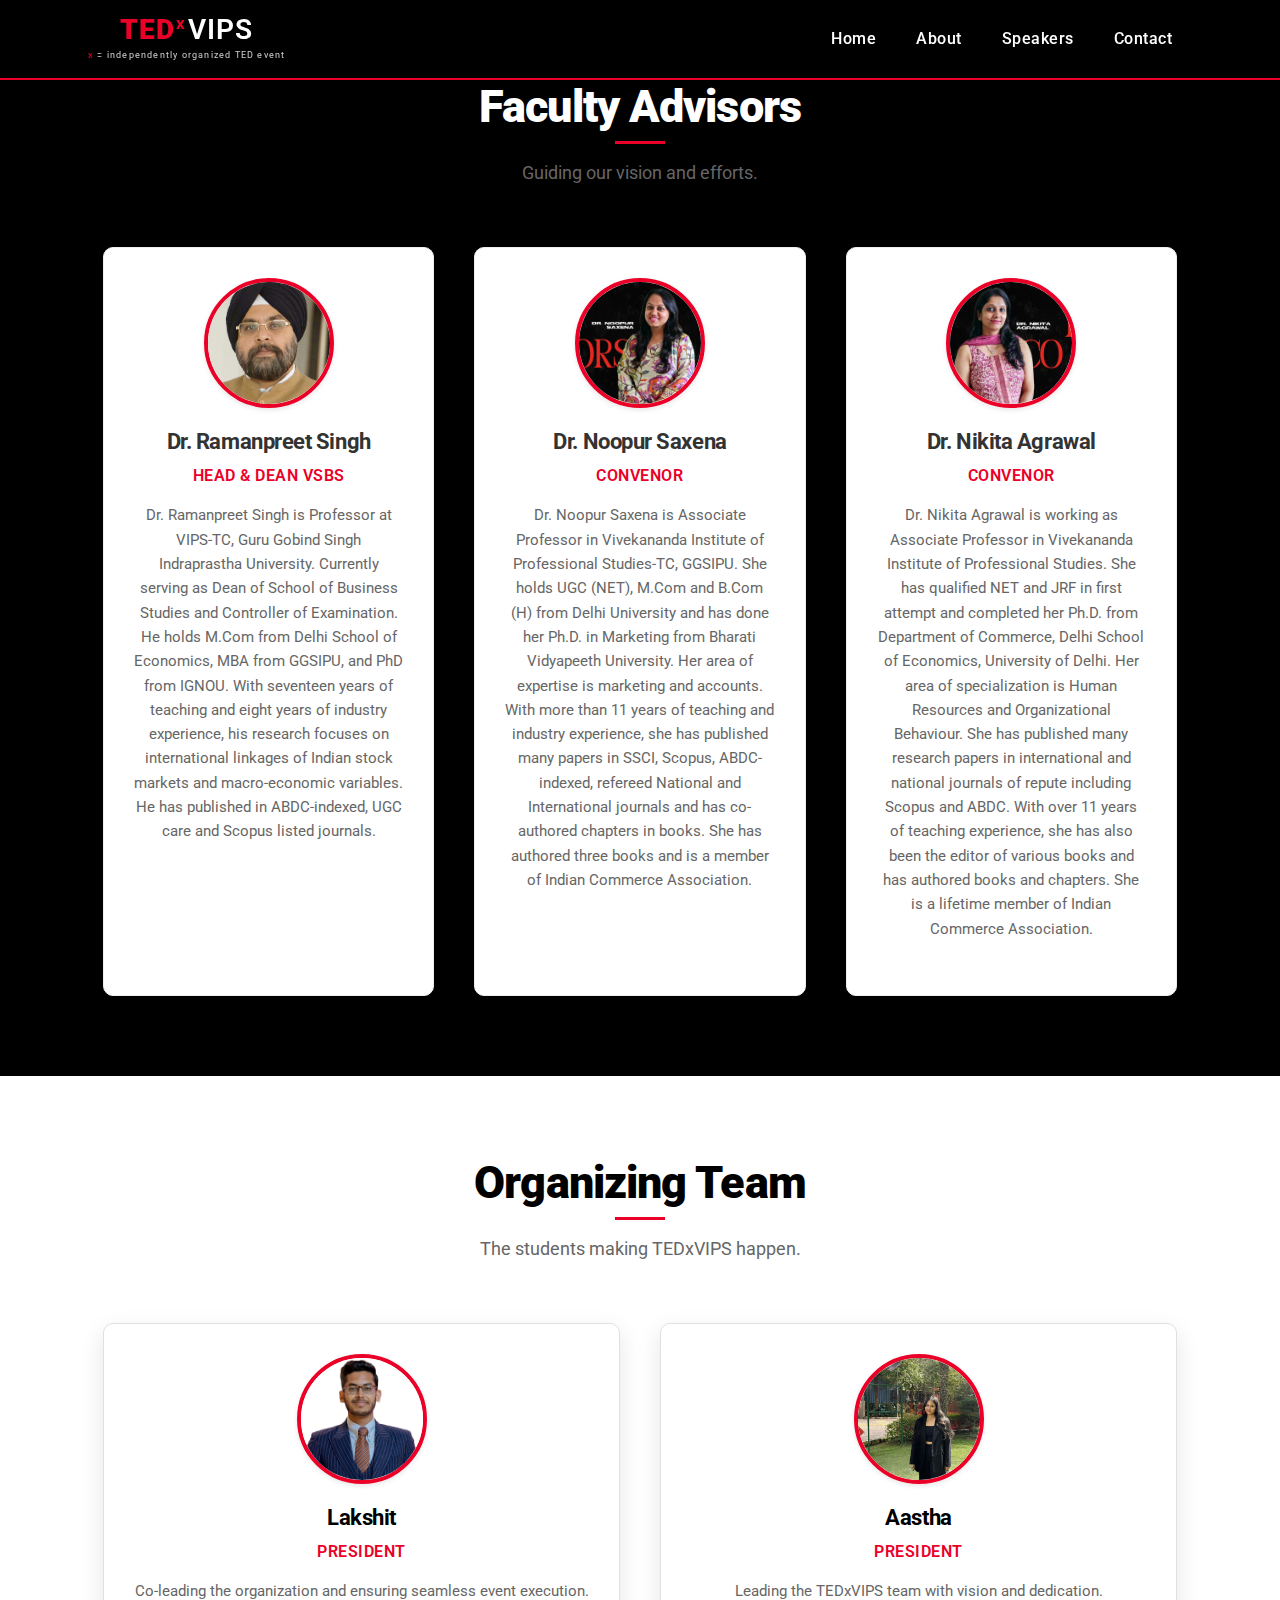
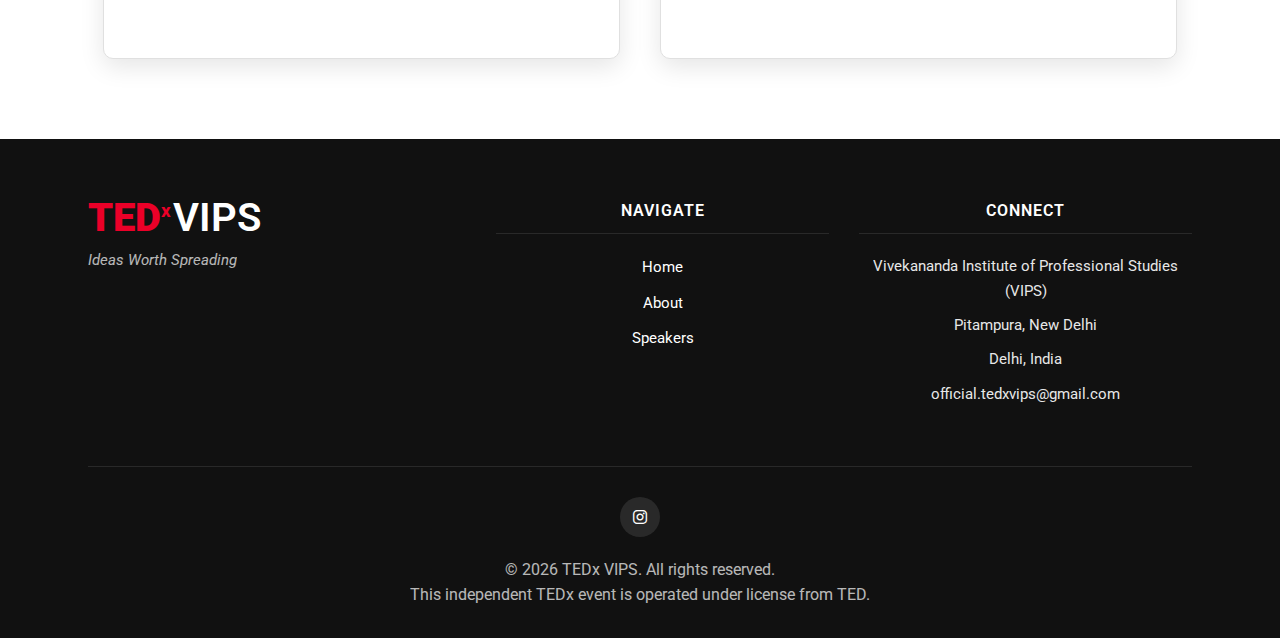
<file: faculty.html>
<!DOCTYPE html>
<html lang="en">
<head>
    <meta charset="UTF-8">
    <meta name="viewport" content="width=device-width, initial-scale=1.0">
    <title>Faculty & Team - TEDx VIPS</title> <!-- Updated Title -->
    <!-- Link to main CSS file -->
    <link rel="stylesheet" href="css/main.css"> <!-- Changed from style.css -->
    <!-- Link to theme CSS file -->
    <link rel="stylesheet" href="css/theme.css">
    <!-- Link to header CSS file -->
    <link rel="stylesheet" href="css/components/header.css">
    <!-- Link to faculty CSS file -->
    <link rel="stylesheet" href="css/components/faculty.css">
    <!-- Link to footer CSS file -->
    <link rel="stylesheet" href="css/components/footer.css">
    <!-- Add Font Awesome CDN -->
    <link rel="stylesheet" href="https://cdnjs.cloudflare.com/ajax/libs/font-awesome/6.0.0/css/all.min.css" integrity="sha512-9usAa10IRO0HhonpyAIVpjrylPvoDwiPUiKdWk5t3PyolY1cOd4DSE0Ga+ri4AuTroPR5aQvXU9xC6qOPnzFeg==" crossorigin="anonymous" referrerpolicy="no-referrer" />
    <!-- Add other necessary meta tags, fonts, etc. -->
    <link href="https://fonts.googleapis.com/css2?family=Roboto:wght@300;400;700;900&display=swap" rel="stylesheet">
</head>
<body>
    <!-- Header Component Placeholder -->
    <div id="header"></div>

    <main>
        <section class="team-section faculty-section">
            <div class="container">
                <div class="section-title">
                    <h2>Faculty Advisors</h2>
                    <p class="section-subtitle">Guiding our vision and efforts.</p>
                </div>
                <div class="team-grid">
                    <!-- Faculty Member Card Example - Dean Sir (Head & Dean VSBS) -->
                    <div class="team-member-card">
                        <img src="assets/images/faculty/Dr_Ramanpreet_Singh.jpg" alt="Dr. Ramanpreet Singh" class="member-photo">
                        <h3 class="member-name">Dr. Ramanpreet Singh</h3>
                        <p class="member-title">Head & Dean VSBS</p>
                        <p class="member-bio">Dr. Ramanpreet Singh is Professor at VIPS-TC, Guru Gobind Singh Indraprastha University. Currently serving as Dean of School of Business Studies and Controller of Examination. He holds M.Com from Delhi School of Economics, MBA from GGSIPU, and PhD from IGNOU. With seventeen years of teaching and eight years of industry experience, his research focuses on international linkages of Indian stock markets and macro-economic variables. He has published in ABDC-indexed, UGC care and Scopus listed journals.</p>
                    </div>
                    <!-- Noopur Ma'am - Convenor -->
                    <div class="team-member-card">
                        <img src="assets/images/faculty/noopur.jpg" alt="Dr. Noopur Saxena" class="member-photo">
                        <h3 class="member-name">Dr. Noopur Saxena</h3>
                        <p class="member-title">Convenor</p>
                        <p class="member-bio">Dr. Noopur Saxena is Associate Professor in Vivekananda Institute of Professional Studies-TC, GGSIPU. She holds UGC (NET), M.Com and B.Com (H) from Delhi University and has done her Ph.D. in Marketing from Bharati Vidyapeeth University. Her area of expertise is marketing and accounts. With more than 11 years of teaching and industry experience, she has published many papers in SSCI, Scopus, ABDC-indexed, refereed National and International journals and has co-authored chapters in books. She has authored three books and is a member of Indian Commerce Association.</p>
                    </div>
                    <!-- Nikita Ma'am - Convenor -->
                    <div class="team-member-card">
                        <img src="assets/images/faculty/nikita.jpg" alt="Dr. Nikita Agrawal" class="member-photo">
                        <h3 class="member-name">Dr. Nikita Agrawal</h3>
                        <p class="member-title">Convenor</p>
                        <p class="member-bio">Dr. Nikita Agrawal is working as Associate Professor in Vivekananda Institute of Professional Studies. She has qualified NET and JRF in first attempt and completed her Ph.D. from Department of Commerce, Delhi School of Economics, University of Delhi. Her area of specialization is Human Resources and Organizational Behaviour. She has published many research papers in international and national journals of repute including Scopus and ABDC. With over 11 years of teaching experience, she has also been the editor of various books and has authored books and chapters. She is a lifetime member of Indian Commerce Association.</p>
                    </div>
                </div>
            </div>
        </section>

        <section class="team-section organizing-team-section">
            <div class="container">
                <div class="section-title">
                    <h2>Organizing Team</h2>
                    <p class="section-subtitle">The students making TEDxVIPS happen.</p>
                </div>
                <div class="team-grid">
                    <!-- Team Member Card - Lakshit (President) -->
                    <div class="team-member-card">
                        <img src="assets/images/team/lakshit.jpg" alt="Lakshit" class="member-photo">
                        <h3 class="member-name">Lakshit</h3>
                        <p class="member-title">President</p>
                        <p class="member-bio">Co-leading the organization and ensuring seamless event execution.</p>
                    </div>
                    <!-- Team Member Card - Aastha (President) -->
                    <div class="team-member-card">
                        <img src="assets/images/team/aastha.jpg" alt="Aastha" class="member-photo">
                        <h3 class="member-name">Aastha</h3>
                        <p class="member-title">President</p>
                        <p class="member-bio">Leading the TEDxVIPS team with vision and dedication.</p>
                    </div>
                </div>
            </div>
        </section>
    </main>

    <!-- Footer Component Placeholder -->
    <div id="footer"></div>

    <!-- Link to main JS file and component scripts -->
    <script src="js/main.js"></script>
    <script src="js/components/header.js"></script>
    <script src="js/components/footer.js"></script>
</body>
</html>
</file>
<file: css/main.css>
* {
    box-sizing: border-box;
    margin: 0;
    padding: 0;
}

body {
    margin: 0;
    font-family: 'Roboto', sans-serif;
    line-height: 1.6;
    color: #fff;
    background-color: #000;
    padding-top: 70px; /* Keep this for fixed header */
}

h1, h2, h3 {
    margin: 0;
    padding: 0;
    font-weight: 900;
    letter-spacing: -0.02em;
}

/* Container styles */
.container {
    width: 90%;
    max-width: 1200px;
    margin: 0 auto;
    padding: 0 15px;
}

/* Header specific styles */
.header {
    background: transparent;
    color: #fff;
}

/* Footer styles */
.footer {
    background: #111;
    color: #fff;
    text-align: center;
    padding: 10px 0;
}

/* Hero section styles */
.hero {
    position: relative;
    overflow: hidden;
    height: 100vh;
}

.hero video {
    position: absolute;
    top: 50%;
    left: 50%;
    min-width: 100%;
    min-height: 100%;
    width: auto;
    height: auto;
    z-index: 1;
    transform: translate(-50%, -50%);
}

.hero .overlay {
    position: absolute;
    top: 0;
    left: 0;
    width: 100%;
    height: 100%;
    background: rgba(0, 0, 0, 0.5);
    z-index: 2;
}

.hero .content {
    position: relative;
    z-index: 3;
    color: #fff;
    text-align: center;
    padding: 20px;
}

/* Section styling */
section {
    scroll-margin-top: 80px;
    position: relative;
    padding: 80px 0; /* Reduced default padding */
    overflow: hidden;
    border-top: none; /* Remove transparent border that might be causing the strip */
    margin: 0;
}

/* Remove hero and first section border */
#hero::after {
    display: none;
}

/* Adjust the section alternating style */
section:nth-of-type(odd) {
    background-color: #000;
    color: #fff;
}

section:nth-of-type(even) {
    background-color: #fff;
    color: #000;
}

/* Headers in light sections */
section:nth-of-type(even) h1,
section:nth-of-type(even) h2,
section:nth-of-type(even) h3 {
    color: #000;
}

/* Remove the gap between sections specifically */
#schedule {
    padding-bottom: 0;
}

#contact {
    padding-top: 0;
    padding-bottom: 0 !important;
    margin-bottom: 0 !important;
    border-bottom: none !important;
    font-size: 0;
}

/* Remove any other potential dividers */
section::before,
section::after {
    display: none;
}

/* Footer adjustments to remove gap */
#footer {
    margin-top: -1px !important; /* Negative margin to pull up footer */
    background-color: #111 !important; /* Ensure the footer background color */
    border: none !important; /* Ensure no borders */
}

/* Event details section */
.event-meta {
    display: flex;
    justify-content: center;
    flex-wrap: wrap;
    gap: 40px;
    margin-bottom: 40px;
    font-size: 1.2rem;
    letter-spacing: 2px;
}

/* Event details section styling */
#event-details {
    background-color: #000; 
    /* Remove this negative margin */
    padding-top: 30px; 
    border-top: none; 
    position: relative;
    z-index: 5; 
}

.event-date, .event-location, .event-time {
    font-weight: 700;
}

.btn-large {
    display: block;
    width: 250px;
    margin: 0 auto;
    padding: 18px 20px;
    background-color: #EB0028;
    color: #fff;
    text-align: center;
    font-size: 1.2rem;
    text-transform: uppercase;
    letter-spacing: 2px;
    border: none;
    font-weight: 700;
    transition: all 0.3s ease;
    text-decoration: none;
}

.btn-large:hover {
    background-color: #fff;
    color: #EB0028;
}

/* Smooth scrolling */
html {
    scroll-behavior: smooth;
}

/* Text alignment styles */
.text-center {
    text-align: center;
}

.lead {
    font-size: 1.4rem;
    font-weight: 300;
    margin-bottom: 1.5rem;
}

/* Utility classes */
.hidden {
    display: none !important;
}

/* Responsive styles */
@media (max-width: 768px) {
    body {
        padding-top: 60px; /* Reduced padding for mobile header height */
    }
    
    section {
        padding: 40px 0; /* Reduced mobile section padding */
        margin: 0;
    }
    
    .event-meta {
        flex-direction: column;
        gap: 15px;
        margin-bottom: 30px;
        font-size: 1rem; /* Slightly smaller font */
        text-align: center; /* Center align text on mobile */
    }
    
    .btn-large {
        width: 90%; /* Wider buttons on mobile */
        max-width: 280px;
        padding: 15px 20px;
        font-size: 1rem;
    }
    
    .container {
        width: 95%; /* More width on mobile */
        padding: 0 10px;
    }
    
    h1 {
        font-size: 2.3rem; /* Smaller heading size */
    }
    
    h2 {
        font-size: 1.8rem;
    }
    
    /* Adjust spacing between sections */
    #event-details {
        padding-top: 20px;
    }
}

/* Extra small devices */
@media (max-width: 480px) {
    section {
        padding: 30px 0; /* Further reduced padding */
    }
    
    .btn-large {
        width: 100%;
        font-size: 0.9rem;
        padding: 12px 15px;
    }
    
    h1 {
        font-size: 2rem;
    }
    
    h2 {
        font-size: 1.6rem;
    }
}
</file>
<file: css/theme.css>
:root {
    /* TEDx colors */
    --tedx-red: #EB0028;
    --tedx-dark-red: #c60023;
    --dark-gray: #333333;
    --medium-gray: #666666;
    --light-gray: #f9f9f9;
    --white: #ffffff;
    --black: #000000;
    
    /* Section backgrounds */
    --bg-primary: var(--black);
    --bg-secondary: var(--white);
    --text-on-dark: var(--white);
    --text-on-light: var(--black);
    
    /* Typography */
    --font-primary: 'Roboto', sans-serif;
    --font-secondary: 'Georgia', serif;
    
    /* Spacing */
    --spacing-xs: 8px;
    --spacing-sm: 16px;
    --spacing-md: 24px;
    --spacing-lg: 32px;
    --spacing-xl: 48px;
    --spacing-xxl: 64px;
}

body {
    font-family: var(--font-primary);
    background-color: var(--bg-primary);
    color: var(--text-on-dark);
    line-height: 1.6;
    margin: 0;
    padding: 0;
    -webkit-font-smoothing: antialiased;
    -moz-osx-font-smoothing: grayscale;
}

h1, h2, h3 {
    font-family: var(--font-primary);
    color: var(--text-on-dark);
    font-weight: 900;
    margin-top: 0;
    line-height: 1.2;
    letter-spacing: -0.02em;
}

h1 {
    font-size: 3.5rem;
}

h2 {
    font-size: 2.8rem;
    margin-bottom: var(--spacing-md);
}

h3 {
    font-size: 2rem;
    margin-bottom: var(--spacing-sm);
}

a {
    color: var(--tedx-red);
    text-decoration: none;
    transition: all 0.3s ease;
    position: relative;
}

a:hover {
    color: var(--tedx-dark-red);
}

p {
    margin-bottom: var(--spacing-md);
    font-size: 1rem;
}

.container {
    max-width: 1200px;
    width: 90%;
    margin: 0 auto;
    padding: 0 var(--spacing-md);
}

/* Section styling for alternating backgrounds */
.section {
    padding: var(--spacing-xl) 0;
}

.section-dark {
    background-color: var(--bg-primary);
    color: var(--text-on-dark);
}

.section-light {
    background-color: var(--bg-secondary);
    color: var(--text-on-light);
}

.section-light h1,
.section-light h2,
.section-light h3 {
    color: var(--black);
}

/* Button styles with minimal design */
.btn {
    display: inline-block;
    background-color: var(--tedx-red);
    color: var(--white);
    padding: var(--spacing-sm) var(--spacing-md);
    font-weight: 700;
    text-transform: uppercase;
    letter-spacing: 2px;
    transition: all 0.3s ease;
    border: none;
    cursor: pointer;
    text-decoration: none;
}

.btn:hover {
    background-color: var(--white);
    color: var(--tedx-red);
}

.btn-secondary {
    background-color: transparent;
    border: 2px solid var(--tedx-red);
    color: var(--tedx-red);
}

.btn-secondary:hover {
    background-color: var(--tedx-red);
    color: var(--white);
}

/* Section headers with minimal design */
.section-title {
    text-align: center;
    margin-bottom: var(--spacing-xl);
}

.section-title h2 {
    position: relative;
    display: inline-block;
    padding-bottom: var(--spacing-sm);
}

.section-title h2::after {
    content: '';
    position: absolute;
    bottom: 0;
    left: 0;
    width: 60px;
    height: 4px;
    background-color: var(--tedx-red);
}

.section-title.centered h2::after {
    left: 50%;
    transform: translateX(-50%);
}

.section-light .section-title h2::after {
    background-color: var(--tedx-red);
}

/* Image styling */
img {
    max-width: 100%;
    height: auto;
}

/* Grid layouts */
.grid {
    display: grid;
    grid-template-columns: repeat(auto-fill, minmax(300px, 1fr));
    gap: var(--spacing-lg);
}

/* TEDx signature x-pattern */
.x-pattern {
    position: relative;
}

.x-pattern::before {
    content: '×';
    font-size: 2rem;
    color: var(--tedx-red);
    position: absolute;
    top: 50%;
    left: -30px;
    transform: translateY(-50%);
}

/* Responsive adjustments */
@media (max-width: 768px) {
    h1 {
        font-size: 2.5rem;
    }
    
    h2 {
        font-size: 2rem;
    }
    
    h3 {
        font-size: 1.5rem;
    }
    
    .grid {
        grid-template-columns: 1fr;
    }
}
</file>
<file: css/components/header.css>
.header {
    position: fixed;
    top: 0;
    left: 0;
    width: 100%;
    background-color: rgba(0, 0, 0, 0.8);
    padding: 15px 0;
    z-index: 1000;
    transition: all 0.3s ease;
    border-bottom: 2px solid #EB0028;
}

.header.scrolled {
    padding: 10px 0;
    background-color: rgba(0, 0, 0, 0.95);
}

.header-wrapper {
    display: flex;
    justify-content: space-between;
    align-items: center;
    width: 100%;
}

.logo a {
    display: flex;
    flex-direction: column;
    align-items: center;
    color: #fff;
    text-decoration: none;
}

.logo-text {
    font-size: 28px;
    font-weight: 900;
    letter-spacing: 1px;
    color: #EB0028;
    line-height: 1;
}

/* Style for VIPS text in the header */
.logo-text .vips {
    color: #fff;
    margin-left: 2px;
    font-weight: 600;
}

.logo-x {
    font-size: 0.6em;
    font-weight: 700;
    vertical-align: super;
    margin-left: 1px;
    color: #EB0028;
}

.logo-subtext {
    display: block;
    font-size: 9px;
    text-transform: none; /* Remove text-transform: uppercase to allow lowercase */
    letter-spacing: 1.2px;
    color: #fff;
    margin-top: 4px;
    opacity: 0.8;
}

.logo-subtext .red-x {
    color: #EB0028; /* Red color for the "x" */
    font-weight: 600;
}

.main-nav {
    display: flex;
    align-items: center;
}

.nav-list {
    display: flex;
    list-style: none;
    margin: 0;
    padding: 0;
}

.nav-item {
    margin: 0 5px;
    display: flex;
    align-items: center;
}

.nav-link {
    display: block;
    padding: 8px 15px;
    color: #fff;
    text-decoration: none;
    font-size: 16px;
    font-weight: 500;
    letter-spacing: 0.5px;
    transition: all 0.3s ease;
    border-radius: 4px;
    position: relative;
}

.nav-link:after {
    content: '';
    position: absolute;
    bottom: 0;
    left: 50%;
    width: 0;
    height: 2px;
    background-color: #EB0028;
    transition: all 0.3s ease;
    transform: translateX(-50%);
}

.nav-link:hover:after,
.nav-link.active:after {
    width: 70%;
}

.nav-toggle {
    display: none;
    flex-direction: column;
    justify-content: space-between;
    width: 30px;
    height: 21px;
    cursor: pointer;
}

.nav-toggle span {
    display: block;
    height: 3px;
    width: 100%;
    background-color: #fff;
    border-radius: 2px;
    transition: all 0.3s ease;
}

/* Mobile Navigation Styles */
.mobile-only {
    display: none;
}

/* The nav overlay that darkens the screen */
.nav-overlay {
    display: none;
    position: fixed;
    top: 0;
    left: 0;
    right: 0;
    bottom: 0;
    background-color: rgba(0, 0, 0, 0.7);
    z-index: 998;
    opacity: 0;
    transition: opacity 0.3s ease;
}

.nav-overlay.active {
    display: block;
    opacity: 1;
}

/* Mobile Responsive Styles */
@media (max-width: 992px) {
    .header {
        padding: 10px 0; /* Keep vertical padding */
    }
    
    /* Override container padding/width within header */
    .header .container {
        padding: 0;
        max-width: none; 
        width: 100%;
    }

    /* Add padding directly to the wrapper */
    .header-wrapper {
        padding: 0 20px; /* Add horizontal padding */
    }
    
    .mobile-only {
        display: block;
    }
    
    .nav-toggle {
        display: flex;
        z-index: 1001;
        position: relative;
    }
    
    .nav-toggle span {
        transition: transform 0.3s ease, opacity 0.3s ease, background-color 0.3s ease;
    }
    
    .nav-toggle.active span:nth-child(1) {
        transform: translateY(9px) rotate(45deg);
        background-color: #EB0028;
    }
    
    .nav-toggle.active span:nth-child(2) {
        opacity: 0;
    }
    
    .nav-toggle.active span:nth-child(3) {
        transform: translateY(-9px) rotate(-45deg);
        background-color: #EB0028;
    }

    /* Single clear definition for the mobile navigation */
    .main-nav {
        position: fixed;
        top: 0;
        right: -100%;
        width: 85%;
        max-width: 350px;
        height: 100vh;
        background-color: rgba(0, 0, 0, 0.96);
        flex-direction: column;
        padding: 80px 20px 40px;
        transition: right 0.4s ease;
        z-index: 999;
        overflow-y: auto;
        box-shadow: -5px 0 30px rgba(0, 0, 0, 0.5);
    }
    
    .main-nav.active {
        right: 0;
    }

    .nav-list {
        flex-direction: column;
        width: 100%;
        gap: 0;
    }
    
    .nav-item {
        margin: 5px 0;
        width: 100%;
        opacity: 0;
        transform: translateX(20px);
        transition: opacity 0.3s ease, transform 0.3s ease;
    }
    
    .main-nav.active .nav-item {
        opacity: 1;
        transform: translateX(0);
        transition-delay: 0.2s;
    }
    
    /* Staggered animation for menu items */
    .main-nav.active .nav-item:nth-child(1) { transition-delay: 0.20s; }
    .main-nav.active .nav-item:nth-child(2) { transition-delay: 0.25s; }
    .main-nav.active .nav-item:nth-child(3) { transition-delay: 0.30s; }
    .main-nav.active .nav-item:nth-child(4) { transition-delay: 0.35s; }
    .main-nav.active .nav-item:nth-child(5) { transition-delay: 0.40s; }
    .main-nav.active .nav-item:nth-child(6) { transition-delay: 0.45s; }
    
    .nav-link {
        padding: 12px 15px;
        width: 100%;
        text-align: left;
        font-size: 18px;
        display: block;
        border-bottom: 1px solid rgba(255, 255, 255, 0.08);
    }
    
    .nav-link:after {
        display: none;
    }
    
    .nav-link:hover, 
    .nav-link.active {
        background-color: rgba(235, 0, 40, 0.15);
        color: #EB0028;
    }
    
    /* Register button in mobile menu */
    .nav-item.mobile-only {
        display: none;
        margin-top: 20px;
    }
    
    /* Prevent body scroll when menu is open */
    body.nav-open {
        overflow: hidden;
    }
}

@media (max-width: 480px) {
    .header-wrapper {
        padding: 0 15px; /* Adjust padding for smaller screens */
    }
    
    .logo-text {
        font-size: 22px;
    }
    
    .logo-subtext {
        font-size: 7px;
        letter-spacing: 1px;
    }
}
</file>
<file: css/components/faculty.css>
/* Basic styles for the team sections */
.team-section {
    padding: 80px 0; /* Increased padding */
    text-align: center;
}

.faculty-section {
    background-color: var(--white); /* Or a suitable background */
    color: var(--black);
}

.organizing-team-section {
    background-color: var(--light-gray); /* Different background for contrast */
    color: var(--black);
}

.team-section .section-title {
    margin-bottom: 60px; /* Increased margin */
}

.team-section .section-title h2 {
    color: var(--black);
    margin-bottom: 15px; /* Adjusted margin */
    position: relative;
    display: inline-block;
    padding-bottom: 10px;
}

/* Ensure h2 color in faculty section is white */
.faculty-section .section-title h2 {
    color: var(--white); /* Changed color to white */
}

/* Underline for section titles */
.team-section .section-title h2::after {
    content: '';
    position: absolute;
    bottom: 0;
    left: 50%;
    transform: translateX(-50%);
    width: 50px;
    height: 3px;
    background-color: var(--tedx-red);
}

.team-section .section-title p.section-subtitle {
    color: var(--medium-gray);
    font-size: 1.1rem;
    max-width: 700px;
    margin: 0 auto 0 auto; /* Removed bottom margin from here */
}

/* Grid layout for team members */
.team-grid {
    display: grid;
    grid-template-columns: repeat(auto-fit, minmax(260px, 1fr)); /* Slightly larger minmax */
    gap: 40px; /* Increased gap */
    max-width: 1200px; /* Adjust as needed */
    margin: 0 auto;
    padding: 0 15px; /* Add some padding on the sides */
}

/* Styling for individual member cards */
.team-member-card {
    background-color: var(--white);
    border-radius: 10px; /* Slightly more rounded */
    box-shadow: 0 5px 20px rgba(0, 0, 0, 0.08); /* Softer shadow */
    padding: 30px; /* Increased padding */
    text-align: center;
    transition: transform 0.3s ease, box-shadow 0.3s ease;
    border: 1px solid #eee; /* Subtle border */
}

.team-member-card:hover {
    transform: translateY(-8px); /* Increased lift */
    box-shadow: 0 12px 30px rgba(0, 0, 0, 0.12); /* Enhanced shadow */
}

/* Specific depth effect for Organizing Team cards */
.organizing-team-section .team-member-card {
    box-shadow: 0 8px 25px rgba(0, 0, 0, 0.1); /* Deeper initial shadow */
    border: 1px solid #e0e0e0; /* Add a slightly darker border for contrast */
}

.organizing-team-section .team-member-card:hover {
    transform: translateY(-10px) scale(1.02); /* More lift and slight scale */
    box-shadow: 0 15px 35px rgba(0, 0, 0, 0.15); /* Deeper shadow on hover */
}

.member-photo {
    width: 130px; /* Slightly larger photo */
    height: 130px;
    border-radius: 50%; /* Circular photos */
    object-fit: cover; /* Ensure photo covers the area */
    margin: 0 auto 20px auto; /* Increased bottom margin */
    border: 4px solid var(--tedx-red); /* Thicker border */
    display: block;
    box-shadow: 0 2px 5px rgba(0,0,0,0.1); /* Subtle shadow on photo */
}

.member-name {
    font-size: 1.4rem; /* Slightly larger name */
    color: var(--dark-gray);
    margin-bottom: 8px; /* Adjusted margin */
    font-weight: 700; /* Bolder name */
}

.member-title {
    font-size: 1rem;
    color: var(--tedx-red);
    margin-bottom: 15px; /* Increased margin */
    font-weight: 600; /* Bolder title */
    text-transform: uppercase; /* Uppercase title */
    letter-spacing: 0.5px;
}

.member-bio {
    font-size: 0.95rem; /* Slightly larger bio */
    color: var(--medium-gray);
    line-height: 1.6; /* Adjusted line height */
}

/* Responsive adjustments */
@media (max-width: 992px) { /* Added breakpoint for tablets */
    .team-grid {
        grid-template-columns: repeat(auto-fit, minmax(240px, 1fr));
        gap: 30px;
    }
    .member-photo {
        width: 110px;
        height: 110px;
    }
}

@media (max-width: 768px) {
    .team-section {
        padding: 60px 0;
    }
    .team-grid {
        grid-template-columns: repeat(auto-fit, minmax(220px, 1fr));
        gap: 25px;
    }

    .team-member-card {
        padding: 25px; /* Adjusted padding */
    }

    .member-photo {
        width: 100px;
        height: 100px;
    }
    .member-name {
        font-size: 1.3rem;
    }
}

@media (max-width: 480px) {
    .team-section {
        padding: 50px 0; /* Adjusted padding */
    }

    .team-grid {
        grid-template-columns: 1fr; /* Stack cards on small screens */
        gap: 25px; /* Adjusted gap */
        max-width: 320px; /* Adjusted width */
    }

     .member-photo {
        width: 100px; /* Keep size consistent with 768px */
        height: 100px;
    }

    .member-name {
        font-size: 1.25rem; /* Adjusted size */
    }
}
</file>
<file: css/components/footer.css>
.footer {
    background-color: #111;
    color: #fff;
    padding: 60px 0 30px;
    font-family: var(--font-primary, 'Helvetica Neue', sans-serif);
    line-height: 1.6;
    margin-top: 0; /* Ensure no top margin causing a gap */
    border-top: none; /* Remove any top border */
}

.footer-content {
    display: grid;
    grid-template-columns: 1fr 2fr;
    gap: 60px;
    margin-bottom: 50px;
}

/* Footer brand section */
.footer-brand {
    display: flex;
    flex-direction: column;
    align-items: flex-start;
}

.footer-logo {
    font-size: 2.5rem;
    font-weight: 900;
    line-height: 1;
    margin-bottom: 10px;
}

.footer .ted {
    color: #EB0028;
}

.footer .x {
    font-size: 1.2rem;
    font-weight: 700;
    vertical-align: super;
    color: #EB0028;
}

.footer .vips {
    color: #fff;
    margin-left: 2px; /* Reduced from 5px to match header */
    font-weight: 600;
}

.footer-tagline {
    font-size: 0.95rem;
    margin-top: 0;
    opacity: 0.7;
    font-style: italic;
}

/* Footer links section */
.footer-links {
    display: grid;
    grid-template-columns: 1fr 1fr;
    gap: 30px;
}

.footer h4 {
    font-size: 1rem;
    text-transform: uppercase;
    letter-spacing: 1px;
    margin-bottom: 20px;
    border-bottom: 1px solid rgba(255, 255, 255, 0.1);
    padding-bottom: 10px;
    font-weight: 600;
}

.footer-nav ul {
    list-style: none;
    padding: 0;
    margin: 0;
}

.footer-nav ul li {
    margin-bottom: 10px;
}

.footer-nav a {
    color: #fff;
    text-decoration: none;
    transition: color 0.3s ease;
    font-size: 0.95rem;
}

.footer-nav a:hover {
    color: #EB0028;
}

.footer-contact p {
    margin: 0 0 10px;
    font-size: 0.95rem;
    opacity: 0.9;
}

/* Footer bottom section */
.footer-bottom {
    display: flex;
    flex-direction: column;
    align-items: center;
    padding-top: 30px;
    border-top: 1px solid rgba(255, 255, 255, 0.1);
}

.social-links {
    display: flex;
    justify-content: center;
    gap: 20px; /* Adjust gap as needed */
    margin-bottom: 20px;
}

.social-links a {
    display: flex;
    align-items: center;
    justify-content: center;
    width: 40px;  /* Slightly larger for better touch targets */
    height: 40px; /* Slightly larger for better touch targets */
    border-radius: 50%;
    background-color: rgba(255, 255, 255, 0.1);
    color: #fff; /* Icon color */
    text-decoration: none; /* Remove underline from icons */
    transition: all 0.3s ease;
    font-size: 1rem; /* Control icon size */
}

/* Style for the <i> elements (Font Awesome icons) */
.social-links a i {
    line-height: 1; /* Ensure icon is centered vertically */
}

.social-links a:hover {
    background-color: #EB0028;
    color: #fff; /* Keep icon white on hover */
    transform: translateY(-3px);
}

.copyright {
    text-align: center;
    opacity: 0.7;
    font-size: 0.8rem;
}

.copyright p {
    margin: 0;
}

/* Responsive adjustments */
@media (max-width: 768px) {
    .footer-content {
        grid-template-columns: 1fr;
        gap: 40px;
    }

    .footer-links {
        grid-template-columns: 1fr;
    }

    .footer-brand {
        align-items: center;
    }
    
    .footer h4 {
        text-align: center;
    }
    
    .footer-nav ul {
        text-align: center;
    }
    
    .footer-contact {
        text-align: center;
    }
}
</file>
